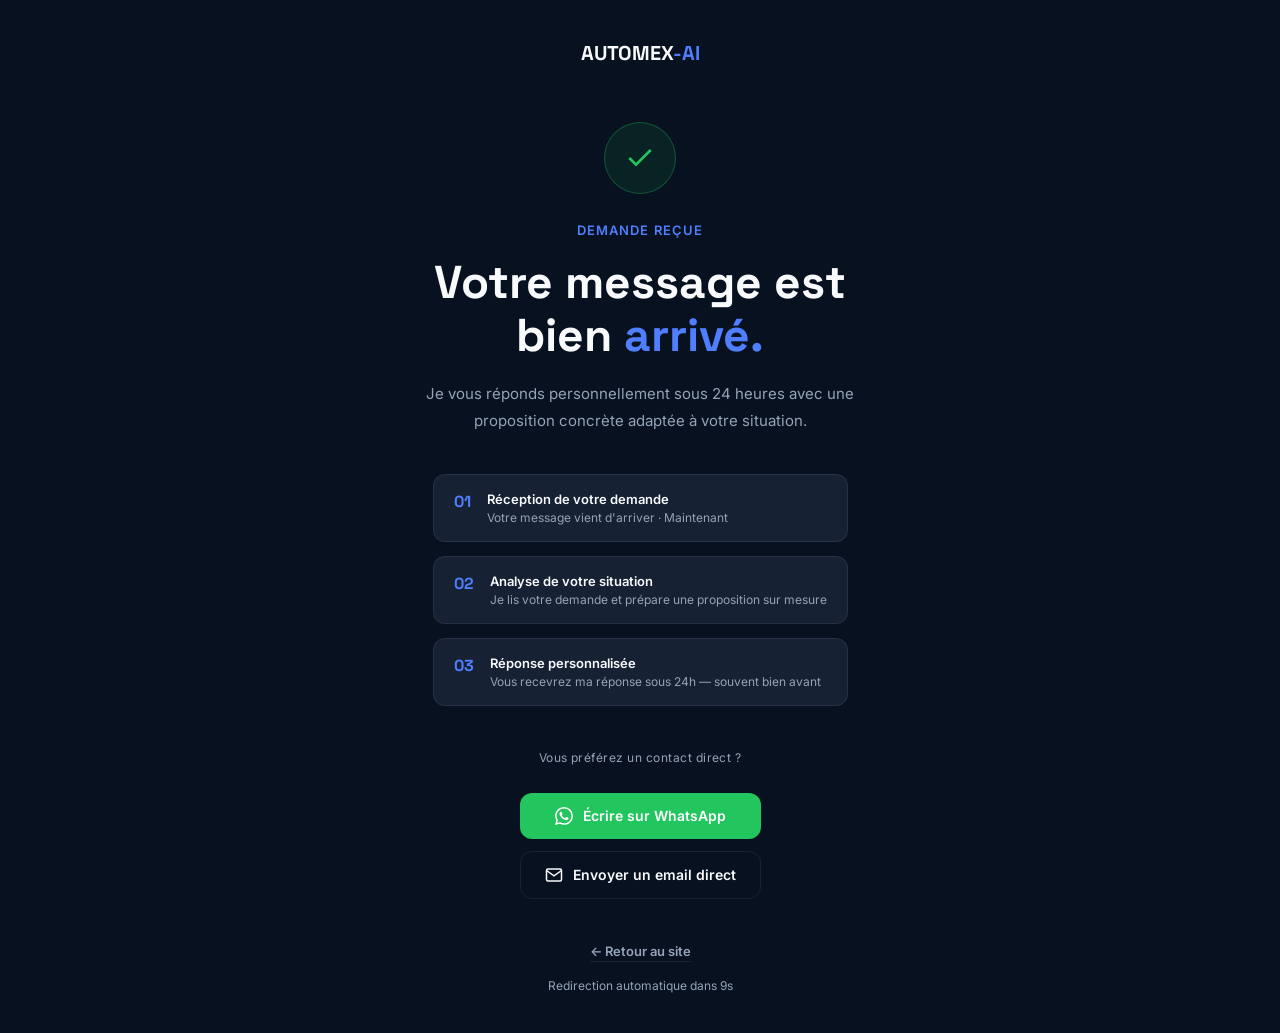
<file: merci.html>
<!DOCTYPE html>
<html lang="fr">
<head>
<meta charset="UTF-8"/>
<meta name="viewport" content="width=device-width, initial-scale=1.0"/>
<title>Demande reçue — Automex-AI</title>
<link rel="preconnect" href="https://fonts.googleapis.com"/>
<link href="https://fonts.googleapis.com/css2?family=Space+Grotesk:wght@600;700&family=Inter:wght@400;500;600&display=swap" rel="stylesheet"/>
<style>
:root{
  --bg:#07111F;--surface:#101827;--card:#162133;
  --card-border:rgba(148,163,184,0.12);
  --blue:#4F7FFF;--text:#F8FAFC;--text-2:#94A3B8;--success:#22C55E;
  --ff-head:'Space Grotesk',sans-serif;--ff-body:'Inter',system-ui,sans-serif;
}
*{box-sizing:border-box;margin:0;padding:0}
body{
  background:var(--bg);color:var(--text);font-family:var(--ff-body);
  min-height:100vh;display:flex;flex-direction:column;align-items:center;justify-content:center;
  padding:40px 24px;text-align:center;
}
.logo{font-family:var(--ff-head);font-size:20px;font-weight:700;margin-bottom:56px}
.logo span{color:var(--blue)}
.icon{
  width:72px;height:72px;border-radius:50%;background:rgba(34,197,94,0.1);
  border:1px solid rgba(34,197,94,0.3);display:flex;align-items:center;justify-content:center;
  margin:0 auto 28px;
}
.icon svg{color:var(--success)}
.orn{font-size:13px;font-weight:600;color:var(--blue);text-transform:uppercase;letter-spacing:0.08em;margin-bottom:18px;display:block}
h1{font-family:var(--ff-head);font-size:clamp(30px,5vw,46px);font-weight:700;line-height:1.15;margin-bottom:18px}
h1 span{color:var(--blue)}
p.lead{font-size:15px;line-height:1.8;color:var(--text-2);max-width:460px;margin:0 auto 40px}

.steps{display:flex;flex-direction:column;gap:14px;max-width:420px;margin:0 auto 44px;text-align:left}
.step{display:flex;gap:16px;align-items:flex-start;background:var(--card);border:1px solid var(--card-border);border-radius:12px;padding:16px 20px}
.step-num{font-family:var(--ff-head);font-size:16px;font-weight:700;color:var(--blue);flex-shrink:0}
.step-text p:first-child{font-size:13px;font-weight:600;margin-bottom:3px}
.step-text p:last-child{font-size:12px;color:var(--text-2)}

.divider{display:flex;align-items:center;gap:16px;max-width:420px;margin:0 auto 28px}
.div-line{flex:1;height:1px;background:var(--card-border)}
.div-text{font-size:12px;letter-spacing:0.04em;color:var(--text-2)}

.contacts{display:flex;flex-direction:column;gap:12px;max-width:420px;margin:0 auto 44px}
.contact-btn{
  display:flex;align-items:center;justify-content:center;gap:10px;
  padding:14px 24px;font-size:14px;font-weight:600;border-radius:12px;
  text-decoration:none;transition:all 0.2s;
}
.btn-whatsapp{background:var(--success);color:#fff}
.btn-whatsapp:hover{background:#1ea851}
.btn-email{border:1px solid var(--card-border);color:var(--text)}
.btn-email:hover{border-color:var(--blue);color:var(--blue)}

.back{
  font-size:13px;font-weight:600;color:var(--text-2);text-decoration:none;
  border-bottom:1px solid var(--card-border);padding-bottom:2px;transition:color 0.2s;
}
.back:hover{color:var(--blue)}
.countdown{font-size:12px;color:var(--text-2);margin-top:16px}
</style>
</head>
<body>

<p class="logo">AUTOMEX<span>-AI</span></p>

<div class="icon">
  <svg width="32" height="32" viewBox="0 0 24 24" fill="none" stroke="currentColor" stroke-width="2"><path d="M20 6 9 17l-5-5"/></svg>
</div>

<span class="orn">Demande reçue</span>

<h1>Votre message est<br>bien <span>arrivé.</span></h1>

<p class="lead">Je vous réponds personnellement sous 24 heures avec une proposition concrète adaptée à votre situation.</p>

<div class="steps">
  <div class="step">
    <span class="step-num">01</span>
    <div class="step-text"><p>Réception de votre demande</p><p>Votre message vient d'arriver · Maintenant</p></div>
  </div>
  <div class="step">
    <span class="step-num">02</span>
    <div class="step-text"><p>Analyse de votre situation</p><p>Je lis votre demande et prépare une proposition sur mesure</p></div>
  </div>
  <div class="step">
    <span class="step-num">03</span>
    <div class="step-text"><p>Réponse personnalisée</p><p>Vous recevrez ma réponse sous 24h — souvent bien avant</p></div>
  </div>
</div>

<div class="divider">
  <span class="div-line"></span>
  <span class="div-text">Vous préférez un contact direct ?</span>
  <span class="div-line"></span>
</div>

<div class="contacts">
  <a href="https://wa.me/22950131805?text=Bonjour%2C%20je%20viens%20de%20soumettre%20une%20demande%20sur%20votre%20site%20Automex-AI%20et%20j%27aimerais%20en%20discuter." target="_blank" class="contact-btn btn-whatsapp">
    <svg width="18" height="18" viewBox="0 0 24 24" fill="currentColor"><path d="M17.472 14.382c-.297-.149-1.758-.867-2.03-.967-.273-.099-.471-.148-.67.15-.197.297-.767.966-.94 1.164-.173.199-.347.223-.644.075-.297-.15-1.255-.463-2.39-1.475-.883-.788-1.48-1.761-1.653-2.059-.173-.297-.018-.458.13-.606.134-.133.298-.347.446-.52.149-.174.198-.298.298-.497.099-.198.05-.371-.025-.52-.075-.149-.669-1.612-.916-2.207-.242-.579-.487-.5-.669-.51-.173-.008-.371-.01-.57-.01-.198 0-.52.074-.792.372-.272.297-1.04 1.016-1.04 2.479 0 1.462 1.065 2.875 1.213 3.074.149.198 2.096 3.2 5.077 4.487.709.306 1.262.489 1.694.625.712.227 1.36.195 1.871.118.571-.085 1.758-.719 2.006-1.413.248-.694.248-1.289.173-1.413-.074-.124-.272-.198-.57-.347m-5.421 7.403h-.004a9.87 9.87 0 0 1-5.031-1.378l-.361-.214-3.741.982.998-3.648-.235-.374a9.86 9.86 0 0 1-1.51-5.26c.001-5.45 4.436-9.884 9.888-9.884 2.64 0 5.122 1.03 6.988 2.898a9.825 9.825 0 0 1 2.893 6.994c-.003 5.45-4.437 9.884-9.885 9.884m8.413-18.297A11.815 11.815 0 0 0 12.05 0C5.495 0 .16 5.335.157 11.892c0 2.096.547 4.142 1.588 5.945L.057 24l6.305-1.654a11.882 11.882 0 0 0 5.683 1.448h.005c6.554 0 11.89-5.335 11.893-11.893a11.821 11.821 0 0 0-3.48-8.413z"/></svg>
    Écrire sur WhatsApp
  </a>
  <a href="mailto:abdoulrazack607@gmail.com?subject=Demande%20de%20projet%20Automex-AI" class="contact-btn btn-email">
    <svg width="18" height="18" viewBox="0 0 24 24" fill="none" stroke="currentColor" stroke-width="2"><path d="M4 4h16c1.1 0 2 .9 2 2v12c0 1.1-.9 2-2 2H4c-1.1 0-2-.9-2-2V6c0-1.1.9-2 2-2Z"/><polyline points="22 6 12 13 2 6"/></svg>
    Envoyer un email direct
  </a>
</div>

<a href="/" class="back">← Retour au site</a>
<p class="countdown">Redirection automatique dans <span id="sec">10</span>s</p>

<script>
let s = 10;
const el = document.getElementById('sec');
const timer = setInterval(() => {
  s--;
  el.textContent = s;
  if (s <= 0) { clearInterval(timer); window.location.href = '/'; }
}, 1000);
</script>
</body>
</html>
</file>
